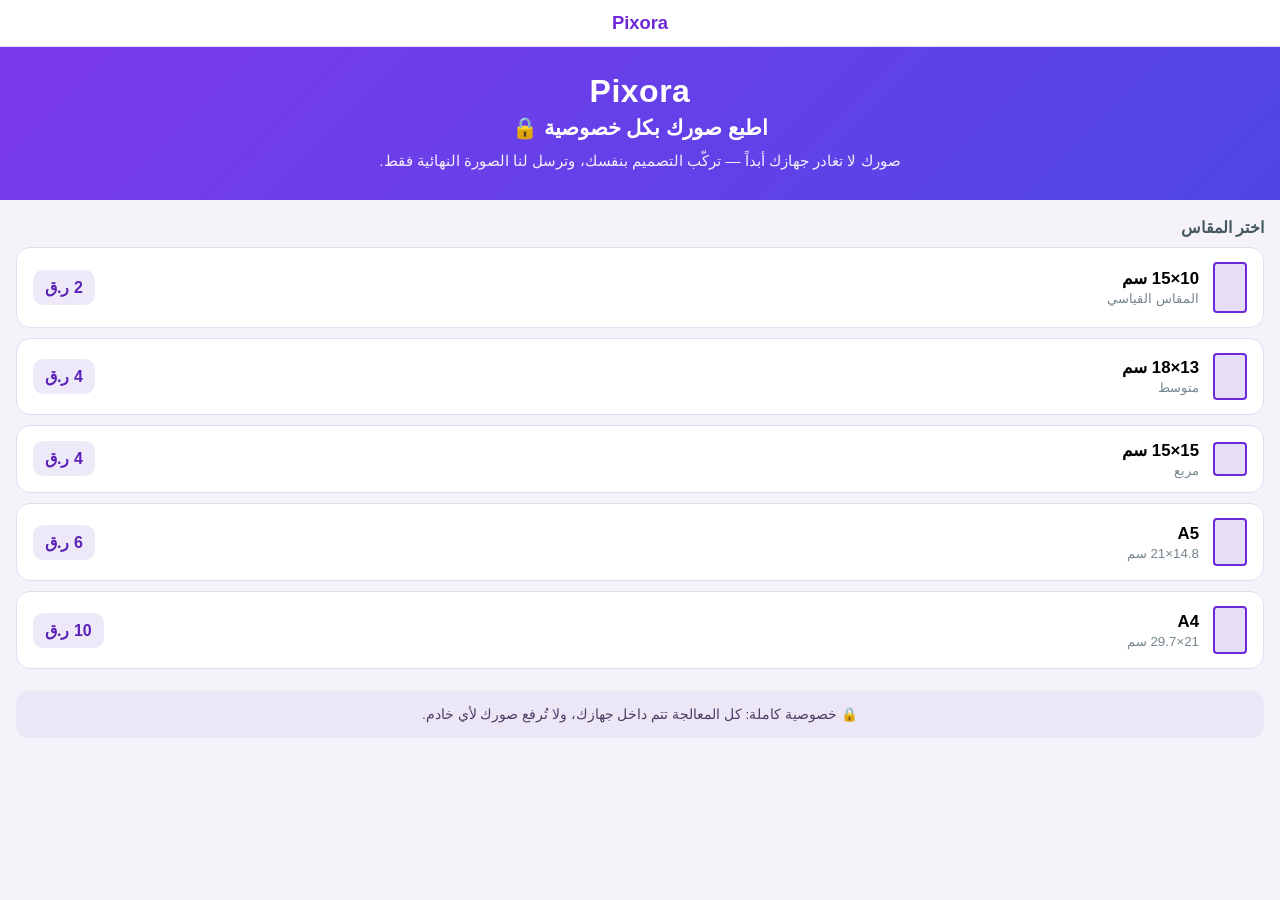
<file: index.html>
<!DOCTYPE html>
<html lang="ar" dir="rtl">
<head>
  <meta charset="UTF-8">
  <meta name="viewport" content="width=device-width, initial-scale=1, maximum-scale=1, user-scalable=no, viewport-fit=cover">
  <title>Pixora — طباعة الصور</title>
  <meta name="description" content="Pixora: ركّب صورك في تصميم كولاج وأرسلها للطباعة — كل المعالجة داخل جهازك.">
  <meta name="theme-color" content="#6d28d9">
  <link rel="manifest" href="manifest.webmanifest">
  <link rel="icon" href="icons/icon.svg" type="image/svg+xml">
  <link rel="apple-touch-icon" href="icons/apple-touch-icon.png">
  <meta name="apple-mobile-web-app-capable" content="yes">
  <meta name="mobile-web-app-capable" content="yes">
  <meta name="apple-mobile-web-app-status-bar-style" content="default">
  <meta name="apple-mobile-web-app-title" content="Pixora">
  <link rel="stylesheet" href="css/app.css">
</head>
<body>

  <input type="file" id="file-input" accept="image/*" multiple hidden>

  <div id="loading" style="display:none"><div class="spinner"></div><span>لحظات…</span></div>

  <!-- ================= الشاشة الرئيسية ================= -->
  <section class="screen active" id="screen-home">
    <header class="appbar">
      <h1 id="biz-name">Pixora</h1>
    </header>
    <div class="hero">
      <div class="brand">Pixora</div>
      <h2>اطبع صورك بكل خصوصية 🔒</h2>
      <p>صورك لا تغادر جهازك أبداً — تركّب التصميم بنفسك، وترسل لنا الصورة النهائية فقط.</p>
    </div>
    <h3 class="section-title">اختر المقاس</h3>
    <div id="size-list"></div>
    <footer class="privacy-note">
      🔒 خصوصية كاملة: كل المعالجة تتم داخل جهازك، ولا تُرفع صورك لأي خادم.
    </footer>
  </section>

  <!-- ================= اختيار التصميم ================= -->
  <section class="screen" id="screen-layout">
    <header class="appbar">
      <button class="back" data-nav="home">رجوع</button>
      <h1>اختر التصميم</h1>
      <span class="appbar-side" id="layout-size-label"></span>
    </header>
    <div class="tabs-row">
      <nav id="mode-tabs" class="tabs">
        <button data-mode="borderless" class="active">بدون إطار</button>
        <button data-mode="border">بإطار</button>
      </nav>
      <button id="orient-toggle" class="chip">🔄 <span id="orient-label">عمودي</span></button>
    </div>
    <div id="layout-grid"></div>
  </section>

  <!-- ================= المحرر ================= -->
  <section class="screen" id="screen-editor">
    <header class="appbar">
      <button class="back" data-nav="layout">التصاميم</button>
      <h1>ركّب صورك</h1>
      <span class="appbar-side" id="filled-count"></span>
    </header>
    <p class="hint">اضغط خانة فارغة لإضافة صورة · اسحب لتحريكها · قرّب إصبعيك للتكبير</p>
    <div id="canvas-box"><canvas id="page-canvas"></canvas></div>
    <div id="editor-tools">
      <button id="btn-add-photos" title="إضافة صور">➕ إضافة صور</button>
      <button data-act="replace" data-need-photo title="استبدال">🔁</button>
      <button data-act="rotate" data-need-photo title="تدوير">↻</button>
      <button data-act="zoom-in" data-need-photo title="تكبير">＋</button>
      <button data-act="zoom-out" data-need-photo title="تصغير">－</button>
      <button data-act="remove" data-need-photo class="danger" title="إزالة">🗑</button>
    </div>
    <button id="btn-finish" class="cta">متابعة الطلب ←</button>
  </section>

  <!-- ================= إتمام الطلب ================= -->
  <section class="screen" id="screen-order">
    <header class="appbar">
      <button class="back" data-nav="editor">تعديل</button>
      <h1>إتمام الطلب</h1>
    </header>
    <div class="order-wrap">
      <img id="order-preview" alt="معاينة الطباعة">
      <dl class="order-details">
        <div><dt>رقم الطلب</dt><dd id="order-id" class="order-id"></dd></div>
        <div><dt>المقاس</dt><dd id="order-size"></dd></div>
        <div><dt>السعر</dt><dd id="order-price" class="price"></dd></div>
      </dl>
      <p class="payment-note" id="order-payment"></p>
      <button id="btn-pay" class="cta pay" hidden>الدفع أونلاين 💳</button>
      <button id="btn-whatsapp" class="cta whatsapp">إرسال الطلب عبر واتساب 📲</button>
      <button id="btn-save" class="cta ghost">حفظ الصورة في جهازي 💾</button>
      <p class="privacy-note small">تُرسل الصورة النهائية فقط — صورك الأصلية تبقى في جهازك.</p>
    </div>
  </section>

  <script src="config.js"></script>
  <script src="js/layouts.js"></script>
  <script src="js/app.js"></script>
</body>
</html>
</file>
<file: css/app.css>
/* تصميم التطبيق — جوال أولاً، عربي RTL */
* { box-sizing: border-box; margin: 0; padding: 0; -webkit-tap-highlight-color: transparent; }
[hidden] { display: none !important; }

:root {
  --teal: #6d28d9;        /* لون Pixora الأساسي (بنفسجي) */
  --teal-dark: #5b21b6;
  --ink: #241b33;
  --bg: #f5f3f9;
  --card: #ffffff;
  --line: #e3ddef;
  --whatsapp: #1fa855;
  --pay: #1d4ed8;
}

html { height: 100%; }
body {
  font-family: -apple-system, "Segoe UI", Tahoma, "Noto Kufi Arabic", sans-serif;
  background: var(--bg);
  color: var(--ink);
  min-height: 100%;
  padding-bottom: env(safe-area-inset-bottom);
  touch-action: manipulation;
}

.screen { display: none; min-height: 100vh; flex-direction: column; }
.screen.active { display: flex; }

/* ---------- الشريط العلوي ---------- */
.appbar {
  display: flex; align-items: center; gap: 10px;
  padding: calc(12px + env(safe-area-inset-top)) 16px 12px;
  background: var(--card);
  border-bottom: 1px solid var(--line);
  position: sticky; top: 0; z-index: 5;
}
.appbar h1 { font-size: 1.15rem; color: var(--teal); flex: 1; text-align: center; }
.appbar .back {
  border: 0; background: none; color: var(--teal);
  font-size: 1rem; font-weight: 700; cursor: pointer; padding: 6px 2px;
}
.appbar-side { font-size: .85rem; color: #6b7d84; min-width: 3.5em; text-align: left; }
#screen-home .appbar h1 { text-align: center; }

/* ---------- الرئيسية ---------- */
.hero {
  background: linear-gradient(135deg, #7c3aed, #4f46e5);
  color: #fff; padding: 26px 20px; text-align: center;
}
.hero .brand {
  font-size: 2rem; font-weight: 900; letter-spacing: .5px; margin-bottom: 6px;
  font-family: "Segoe UI", -apple-system, sans-serif;
}
.hero h2 { font-size: 1.3rem; margin-bottom: 8px; }
.hero p { font-size: .95rem; opacity: .92; line-height: 1.7; }

.section-title { padding: 18px 16px 10px; font-size: 1rem; color: #45585f; }

#size-list { display: flex; flex-direction: column; gap: 10px; padding: 0 16px; }
.size-card {
  display: flex; align-items: center; gap: 14px;
  background: var(--card); border: 1px solid var(--line); border-radius: 14px;
  padding: 14px 16px; cursor: pointer; font: inherit; text-align: start;
  transition: transform .06s;
}
.size-card:active { transform: scale(.98); }
.size-shape {
  width: 34px; background: #e6def7; border: 2px solid var(--teal);
  border-radius: 4px; flex-shrink: 0;
}
.size-info { flex: 1; display: flex; flex-direction: column; gap: 2px; }
.size-info b { font-size: 1.05rem; }
.size-info small { color: #74868d; }
.size-price {
  background: #ede9f8; color: var(--teal-dark); font-weight: 800;
  padding: 8px 12px; border-radius: 10px; white-space: nowrap;
}

.privacy-note {
  margin: 22px 16px; padding: 12px 14px; border-radius: 12px;
  background: #ece7f6; color: #4c3f66; font-size: .85rem; line-height: 1.7;
  text-align: center;
}
.privacy-note.small { background: none; margin: 4px 0 0; }

/* ---------- اختيار التصميم ---------- */
.tabs-row {
  display: flex; align-items: center; gap: 8px;
  padding: 10px 12px; background: var(--card); border-bottom: 1px solid var(--line);
  position: sticky; top: 52px; z-index: 4;
}
.tabs { display: flex; flex: 1; }
.tabs button {
  flex: 1; border: 0; background: none; font: inherit; font-weight: 700;
  color: #74868d; padding: 10px 6px; cursor: pointer;
  border-bottom: 3px solid transparent;
}
.tabs button.active { color: var(--teal); border-bottom-color: var(--teal); }
.chip {
  border: 1px solid var(--line); background: var(--card); border-radius: 999px;
  padding: 8px 12px; font: inherit; font-size: .85rem; cursor: pointer; white-space: nowrap;
}

#layout-grid {
  display: grid; grid-template-columns: repeat(3, 1fr); gap: 12px;
  padding: 14px; align-items: start;
}
@media (min-width: 560px) { #layout-grid { grid-template-columns: repeat(4, 1fr); } }
.layout-cell {
  border: 0; background: none; cursor: pointer; font: inherit;
  display: flex; flex-direction: column; align-items: center; gap: 6px;
}
.layout-cell svg {
  width: 100%; display: block;
  background: #b9c4c9; padding: 7%;
  border-radius: 6px; box-shadow: 0 1px 4px rgba(0,0,0,.12);
}
.layout-cell:active svg { outline: 3px solid var(--teal); }
.layout-cell small { color: #74868d; font-size: .75rem; }

/* ---------- المحرر ---------- */
.hint {
  padding: 10px 16px; font-size: .82rem; color: #74868d; text-align: center;
}
#canvas-box {
  flex: 1; display: flex; align-items: flex-start; justify-content: center;
  padding: 4px 14px 10px;
}
#page-canvas {
  background: #fff; box-shadow: 0 2px 12px rgba(0,0,0,.18);
  touch-action: none; max-width: 100%;
}
#editor-tools {
  display: flex; gap: 8px; padding: 10px 14px; justify-content: center; flex-wrap: wrap;
}
#editor-tools button {
  border: 1px solid var(--line); background: var(--card); border-radius: 12px;
  font: inherit; font-size: 1.05rem; padding: 10px 14px; cursor: pointer;
  min-width: 46px;
}
#editor-tools button:disabled { opacity: .35; }
#editor-tools button.danger { color: #b3261e; }
#btn-add-photos { font-size: .95rem !important; font-weight: 700; color: var(--teal); }

.cta {
  display: block; margin: 8px 16px calc(14px + env(safe-area-inset-bottom));
  width: calc(100% - 32px);
  background: var(--teal); color: #fff; border: 0; border-radius: 14px;
  font: inherit; font-size: 1.05rem; font-weight: 800; padding: 15px; cursor: pointer;
}
.cta:active { background: var(--teal-dark); }
.cta.whatsapp { background: var(--whatsapp); }
.cta.pay { background: var(--pay); }
.cta.ghost { background: none; color: var(--teal); border: 2px solid var(--teal); }

/* ---------- إتمام الطلب ---------- */
.order-wrap { padding: 16px; display: flex; flex-direction: column; align-items: center; }
#order-preview {
  max-width: 75%; max-height: 45vh; object-fit: contain;
  box-shadow: 0 2px 12px rgba(0,0,0,.2); border-radius: 4px; background: #fff;
}
.order-details {
  width: 100%; margin: 16px 0 6px; background: var(--card);
  border: 1px solid var(--line); border-radius: 14px; overflow: hidden;
}
.order-details > div {
  display: flex; justify-content: space-between; padding: 13px 16px;
}
.order-details > div + div { border-top: 1px solid var(--line); }
.order-details dt { color: #74868d; }
.order-details dd { font-weight: 700; }
.order-details .price { color: var(--teal-dark); font-size: 1.1rem; }
.order-details .order-id {
  color: var(--teal-dark); font-family: ui-monospace, monospace;
  letter-spacing: 1px; direction: ltr;
}
.payment-note {
  width: 100%; background: #fff7e6; border: 1px solid #f1e0b8; color: #7a5d19;
  border-radius: 12px; padding: 12px 14px; font-size: .88rem; line-height: 1.8;
  margin-bottom: 14px;
}
.order-wrap .cta { width: 100%; margin: 4px 0; }

/* ---------- التحميل ---------- */
#loading {
  position: fixed; inset: 0; z-index: 50;
  background: rgba(255,255,255,.75); backdrop-filter: blur(2px);
  display: flex; flex-direction: column; gap: 12px;
  align-items: center; justify-content: center; font-weight: 700; color: var(--teal);
}
.spinner {
  width: 38px; height: 38px; border-radius: 50%;
  border: 4px solid #ddd3f0; border-top-color: var(--teal);
  animation: spin .8s linear infinite;
}
@keyframes spin { to { transform: rotate(360deg); } }
</file>
